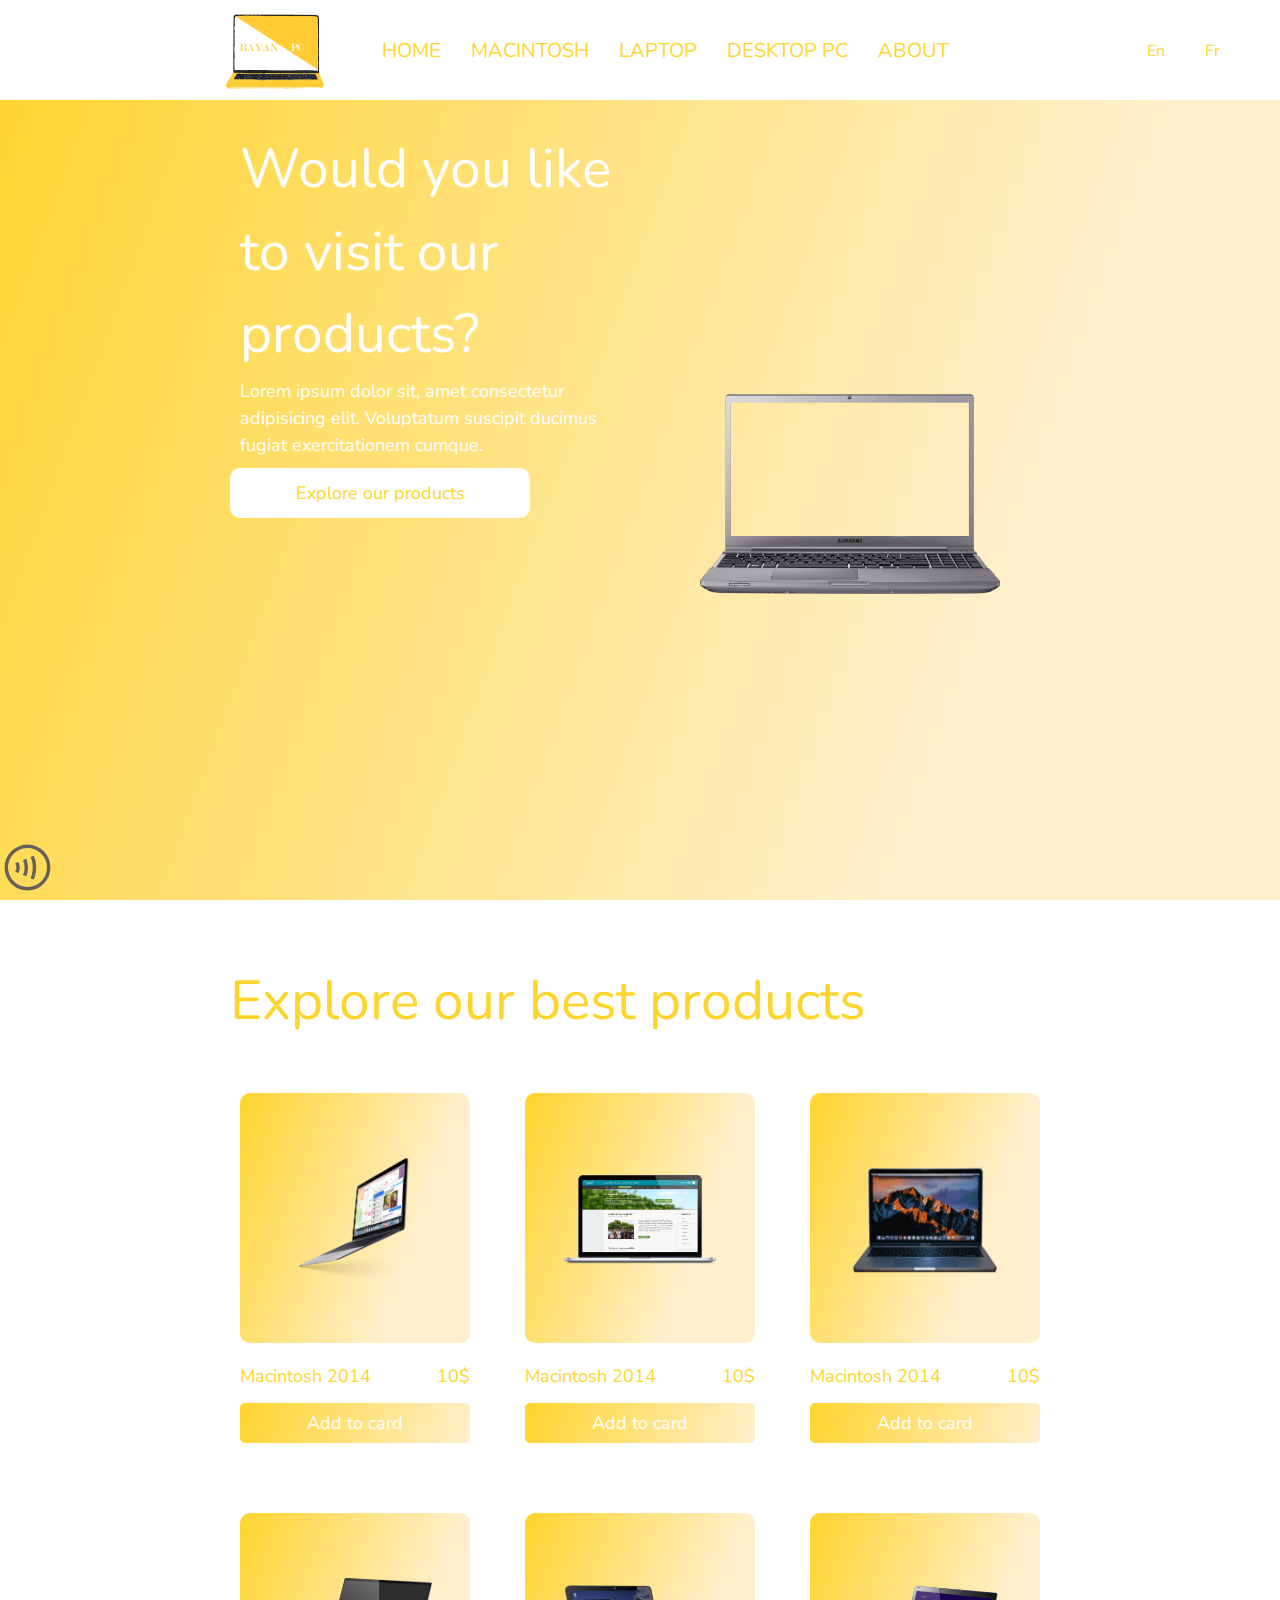
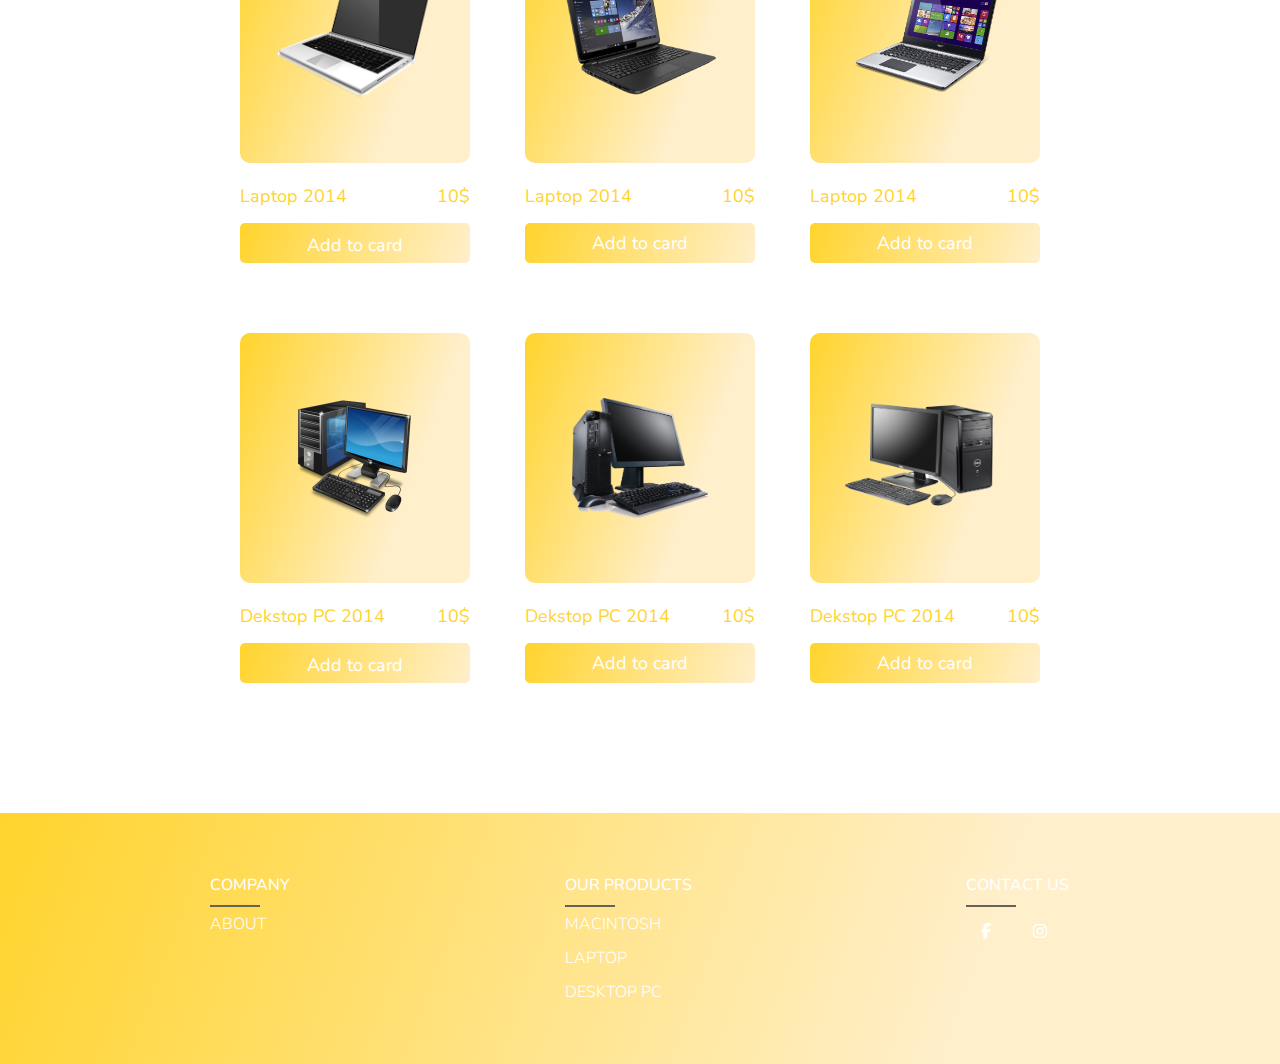
<file: index.html>
<!DOCTYPE html>
<html lang="en">
  <head>
    <meta charset="UTF-8" />
    <meta http-equiv="X-UA-Compatible" content="IE=edge" />
    <meta name="viewport" content="width=device-width, initial-scale=1.0" />
    <link
      rel="stylesheet"
      href="https://cdnjs.cloudflare.com/ajax/libs/font-awesome/6.2.0/css/all.min.css"
    />
    <link rel="preconnect" href="https://fonts.googleapis.com" />
    <link rel="preconnect" href="https://fonts.gstatic.com" crossorigin />
    <link rel="stylesheet" href="https://fonts.googleapis.com/css2?family=Material+Symbols+Outlined:opsz,wght,FILL,GRAD@48,400,0,0" />

    <link rel="stylesheet" href="./style.css" />
    <link rel="stylesheet" href="./general.css" />
    <title>RAYAN IT</title>
  </head>
  <body>

    <div class="page-container">
      <!-- ****************************************
                      NAVBAR  
    **************************************** -->
      <nav>
        <div class="nav-container vw100">
          <div class="inner-nav grid center">
            <div class="logo grid center p10">
              <img src="./logo_rayan.png" alt="logo" />
            </div>
            <div class="nav-items grid center p10 ">
              <ul class="nav-ul gap30">
                <li class="nav-li small-text">
                  <a href="./index.html">HOME</a>
                </li>
                <li class="nav-li">
                  <a href="./pages/macintosh.html" target="_blank">MACINTOSH</a>
                </li>
                <li class="nav-li">
                  <a href="./pages/laptop.html" target="_blank">LAPTOP</a>
                </li>
                <li class="nav-li">
                  <a href="./pages/pc_de_bureau.html " target="_blank"
                    >DESKTOP PC</a
                  >
                </li>
                <li class="nav-li">
                  <a href="./pages/about.html " target="_blank">ABOUT</a>
                </li>
              </ul>
              <div class="languages text-center flex space-between gap20 p10">
                <div id="en" class="grid pointer p10">En</div>
                <div id="fr" class="grid pointer p10">Fr</div>
              </div>
            </div>
          </div>
        </div>
      </nav>

      <!-- ****************************************
                      NAVBAR-MOBILE
            ********************************************** -->
      <div class="nav-mobile p10 flex space-between">
        <div class="logo-mobile p10">
          <img src="./logo_rayan.png" alt="logo" />
        </div>
        <div class="flex space-between menu p10">
          <i id="ham-butt" class="fa-solid fa-bars ham"></i>
          <div class="menu-items text-center grid">
            <div class="MACINTOSH">MACINTOSH</div>
            <div class="LAPTOP">LAPTOP</div>
            <div class="PC DE BUREAU">PC DE BUREAU</div>
            <div class="MACINTOSH">ABOUT</div>
          </div>
          <div id="exit">
            <i class="fa-regular fa-circle-xmark big-text exit text-black"></i>
          </div>
        </div>
      </div>

      <!-- ****************************************
                      HEADER
            ********************************************** -->
      <div class="grid header p10">
        <div class="grid header-container p10">
          <div class="grid header-description p10">
            <div class="grid very-big-text text-white p10">
              Would you like to visit our products?
            </div>
            <div class="grid p10 text-white big-text">
              Lorem ipsum dolor sit, amet consectetur adipisicing elit.
              Voluptatum suscipit ducimus fugiat exercitationem cumque.
            </div>
            <div class="grid header-button center pointer">
              <a href="#linker"
                ><button
                  id="header-butt"
                  class="text-yellow big-text pointer p10"
                >
                  Explore our products
                </button></a
              >
            </div>
          </div>
          <div class="grid center header-img">
            <img src="./laptop.png" alt="" />
          </div>
        </div>
      </div>
      <!-- ****************************************
                      HEADER-MOBILE
            ********************************************** -->
      <div class="grid header-mobile p10">
        <div class="grid header-mobile-container p10">
          <!-- <div class="grid center header-img">
            <img src="./laptop.png" alt="" />
          </div> -->
          <div class="grid header-mobile-description p10">
            <div class="grid text-yellow p10" style="font-size: 45px">
              Would you like to visit our products?
            </div>
            <div class="grid p10 text-yellow">
              Lorem ipsum dolor sit, amet consectetur adipisicing elit.
              Voluptatum suscipit ducimus fugiat exercitationem cumque.
            </div>
            <div class="grid header-button-mobile p10 pointer center">
              <a href="#linker"
                ><button
                  id="header-butt"
                  class="text-white big-text pointer p10"
                >
                Explore our products
                </button></a
              >
            </div>
          </div>
        </div>
      </div>
      <!-- ****************************************
                      MAIN-CONTAINER
            ********************************************** -->

      
      <div id="linker" class="main-container grid p10">
        <div class="grid main-container-products p10 gap20">
          <div class="flex space-between">
          <div
            id="main-container-title"
            class="very-big-text text-yellow p10 center text-center">
            Explore our best products
          </div>


          </div>

    
        <div class="mac p10 flex space-between">
          <div class="grid product-box-container p10">
            <div class="grid product-box p10 center p10">
              <img src="./img/mac1.png" alt="" />
            </div>
            <div class="grid product-box-footer text-yellow big-text">
              <div class="flex space-between pt20">
                <div class="title grid flex"><p3>Macintosh 2014</p3></div>
            
                <div class=" flex"><p>10$</p></div>
              </div>
              <div class="grid add-button text-white">
                <button id="add-butt" class="big-text pointer white">
                  Add to card
                </button>
              
              </div>
            </div>
          </div>
          <div class="grid product-box-container p10">
            <div class="grid product-box p10 center p10">
              <img src="./img/mac2.png" alt="" />
            </div>
            <div class="grid product-box-footer text-yellow big-text">
              <div class="flex space-between pt20">
                <div class="flex">Macintosh 2014</div>
                <div class="flex">10$</div>
              </div>
              <div class="grid add-button text-white">
                <button id="add-butt" class="big-text pointer white">
                  Add to card
                </button>
              </div>
            </div>
          </div>
          <div class="grid product-box-container p10">
            <div class="grid product-box p10 center p10">
              <img src="./img/mac3.png" alt="" />
            </div>
            <div class="grid product-box-footer text-yellow big-text">
              <div class="flex space-between pt20">
                <div class="flex">Macintosh 2014</div>
                <div class="flex">10$</div>
              </div>
              <div class="grid add-button text-white">
                <button id="add-butt" class="big-text pointer white">
                  Add to card
                </button>
              </div>
            </div>
          </div>
        </div>
        <div class="laptop p10 flex space-between">
          <div class="grid product-box-container p10">
            <div class="grid product-box p10 center p10">
              <img src="./img/laptop1.png" alt="" />
            </div>
            <div class="grid product-box-footer text-yellow big-text">
              <div class="flex space-between pt20 w100">
                <div class="flex">Laptop 2014</div>
                <div class="flex">10$</div>
              </div>
              <div class="grid add-button text-white p10">
                <button id="add-butt" class="big-text pointer white">
                  Add to card
                </button>
              </div>
            </div>
          </div>

          <div class="grid product-box-container p10">
            <div class="grid product-box p10 center p10">
              <img src="./img/laptop2.png" alt="" />
            </div>
            <div class="grid product-box-footer text-yellow big-text">
              <div class="flex space-between pt20">
                <div class="flex">Laptop 2014</div>
                <div class="flex">10$</div>
              </div>
              <div class="grid add-button text-white">
                <button id="add-butt" class="big-text pointer white">
                  Add to card
                </button>
              </div>
            </div>
          </div>
          <div class="grid product-box-container p10">
            <div class="grid product-box p10 center p10">
              <img src="./img/laptop3.png" alt="" />
            </div>
            <div class="grid product-box-footer text-yellow big-text">
              <div class="flex space-between pt20">
                <div class="flex">Laptop 2014</div>
                <div class="flex">10$</div>
              </div>
              <div class="grid add-button text-white">
                <button id="add-butt" class="big-text pointer white">
                  Add to card
                </button>
              </div>
            </div>
          </div>
        </div>
        <div class="dekstop_pc p10 flex space-between">
          <div class="grid product-box-container p10">
            <div class="grid product-box p10 center p10">
              <img src="./img/desktop1.png" alt="" />
            </div>
            <div class="grid product-box-footer text-yellow big-text">
              <div class="flex space-between pt20 w100">
                <div class="flex">Dekstop PC 2014</div>
                <div class="flex">10$</div>
              </div>
              <div class="grid add-button text-white p10">
                <button id="add-butt" class="big-text pointer white">
                  Add to card
                </button>
              </div>
            </div>
          </div>

          <div class="grid product-box-container p10">
            <div class="grid product-box p10 center p10">
              <img src="./img/desktop2.png" alt="" />
            </div>
            <div class="grid product-box-footer text-yellow big-text">
              <div class="flex space-between pt20">
                <div class="flex">Dekstop PC 2014</div>
                <div class="flex">10$</div>
              </div>
              <div class="grid add-button text-white">
                <button id="add-butt" class="big-text pointer white">
                  Add to card
                </button>
              </div>
            </div>
          </div>
          <div class="grid product-box-container p10">
            <div class="grid product-box p10 center p10">
              <img src="./img/desktop3.png" alt="" />
            </div>
            <div class="grid product-box-footer text-yellow big-text">
              <div class="flex space-between pt20">
                <div class="flex">Dekstop PC 2014</div>
                <div class="flex">10$</div>
              </div>
              <div class="grid add-button text-white">
                <button id="add-butt" class="big-text pointer white">
                  Add to card
                </button>
              </div>
            </div>
          </div>
        </div>
        <div class="grid lap p10"></div>
        <div class="grid desk-pc p10"></div>
      </div>
    </div>
    
    <!-- ****************************************
                      FOOTER
            ********************************************** -->
    <footer class="grid footer">
      <div class="grid footer-container">
        <div class="flex space-between">
          <div class="footer-col">
            <h4>COMPANY</h4>
            <ul>
              <li><a href="../pages/about.html" target="_blank">ABOUT</a></li>
            </ul>
          </div>
          <div class="footer-col">
            <h4>OUR PRODUCTS</h4>
            <ul>
              <li>
                <a href="../pages/macintosh.html" target="_blank">MACINTOSH</a>
              </li>

              <li><a href="../pages/laptop.html" target="_blank">LAPTOP</a></li>
              <li>
                <a href="../pages/pc_de_bureau.html" target="_blank"
                  >DESKTOP PC</a
                >
              </li>
            </ul>
          </div>
          <div class="footer-col">
            <h4>CONTACT US</h4>
            <div class="social-links">
              <a href="#"><i class="fab fa-facebook-f"></i></a>

              <a href="#"><i class="fab fa-instagram"></i></a>
            </div>
          </div>
        </div>
      </div>
    </footer>
    <div class="card-button">
      <span class="material-symbols-outlined very-big-text text-gray">
        contactless
        </span>
       
        </div>
        <div class="contact-box gap10 ">

          <div class="flex space-between p10 center">
          Phone: +213540524493
          <div >
            <span id="exit-card" class="material-symbols-outlined pointer">
              disabled_by_default
              </span>
          </div>
          </div>
          <div class="p10 center">
          Email: rayanbencherif25@gmail.com
          </div>
        <div id="overly" class="vw100 vh100"></div>
    </div>
    
    <script src="https://cdnjs.cloudflare.com/ajax/libs/jquery/3.5.1/jquery.js"></script>
    <script src="./main.js"></script>
  </body>
</html>
</file>
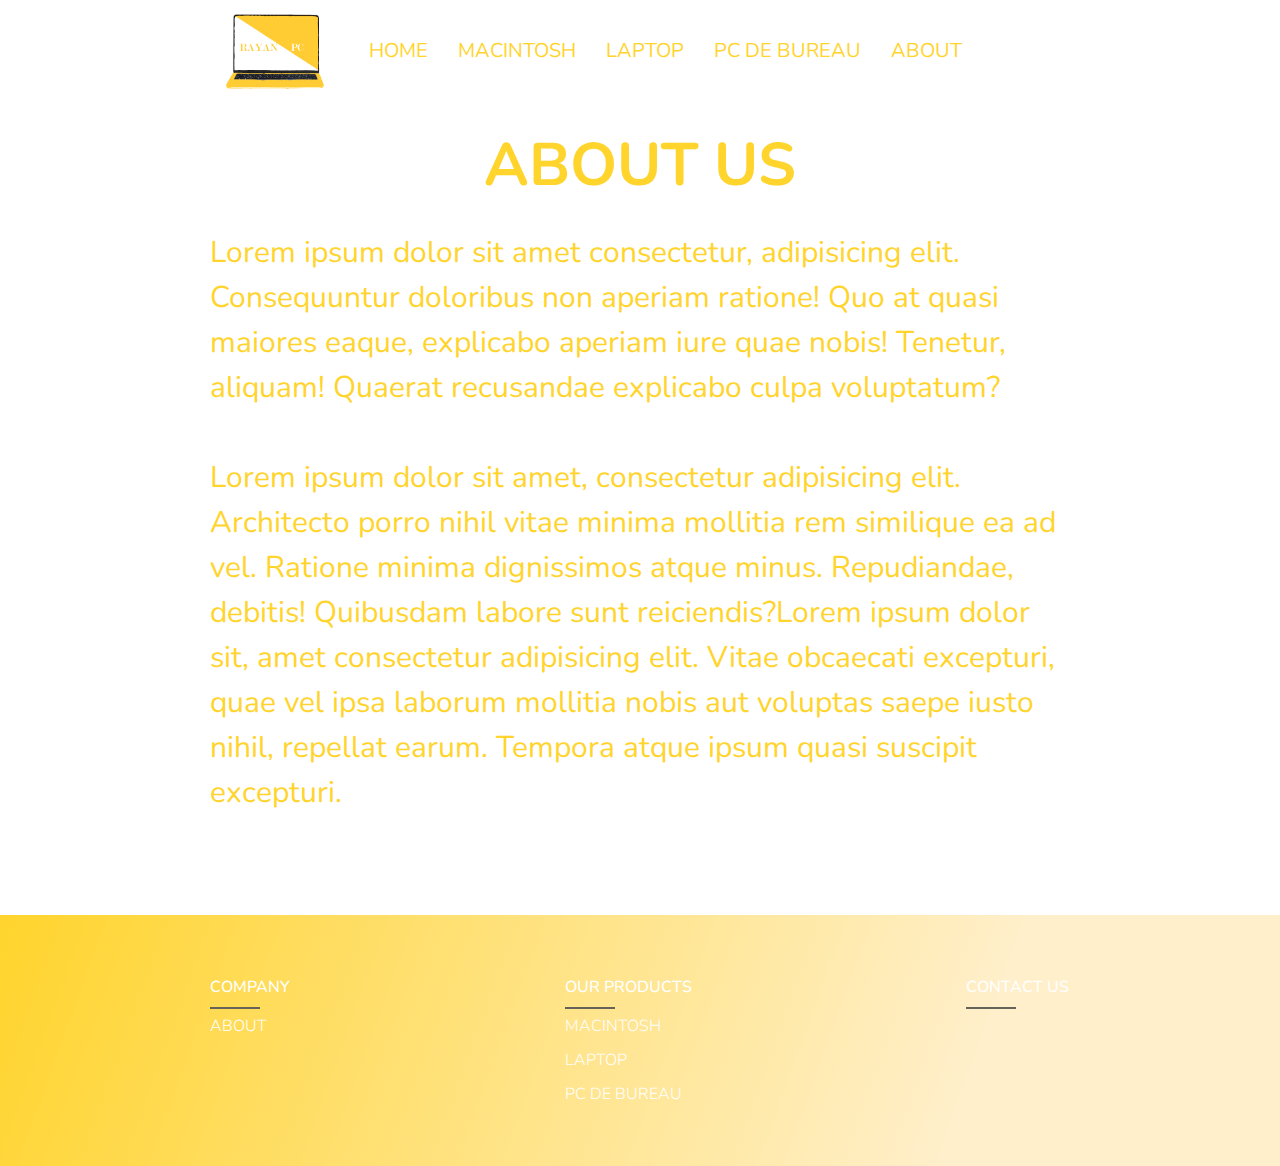
<file: pages/about.html>
<!DOCTYPE html>
<html lang="en">
  <head>
    <meta charset="UTF-8" />
    <meta http-equiv="X-UA-Compatible" content="IE=edge" />
    <meta name="viewport" content="width=device-width, initial-scale=1.0" />
    <link rel="stylesheet" href="../style.css" />
    <link rel="stylesheet" href="../general.css" />
    <title>Document</title>
  </head>
  <body>
    <nav id="about-nav">
      <div class="nav-container vw100">
        <div class="inner-nav grid center">
          <div class="logo grid center p10">
            <img src="../logo_rayan.png" alt="logo" />
          </div>
          <div class="nav-items grid center p10">
            <ul class="nav-ul gap30">
              <li class="nav-li small-text">
                <a href="../index.html">HOME</a>
              </li>
              <li class="nav-li">
                <a href="../pages/macintosh.html  " target="_blank"
                  >MACINTOSH</a
                >
              </li>
              <li class="nav-li">
                <a href="../pages/laptop.html" target="_blank">LAPTOP</a>
              </li>
              <li class="nav-li">
                <a href="../pages/pc_de_bureau.html" target="_blank"
                  >PC DE BUREAU</a
                >
              </li>
              <li class="nav-li">
                <a href="../pages/about.html" target="_blank">ABOUT</a>
              </li>
            </ul>
          </div>
        </div>
      </div>
    </nav>
    <div class="about-text">
      <h1 class="abut">ABOUT US</h1>
      <p class="pp">
        Lorem ipsum dolor sit amet consectetur, adipisicing elit. Consequuntur
        doloribus non aperiam ratione! Quo at quasi maiores eaque, explicabo
        aperiam iure quae nobis! Tenetur, aliquam! Quaerat recusandae explicabo
        culpa voluptatum?
        <br />
        <br />
        Lorem ipsum dolor sit amet, consectetur adipisicing elit. Architecto
        porro nihil vitae minima mollitia rem similique ea ad vel. Ratione
        minima dignissimos atque minus. Repudiandae, debitis! Quibusdam labore
        sunt reiciendis?Lorem ipsum dolor sit, amet consectetur adipisicing
        elit. Vitae obcaecati excepturi, quae vel ipsa laborum mollitia nobis
        aut voluptas saepe iusto nihil, repellat earum. Tempora atque ipsum
        quasi suscipit excepturi.
      </p>
    </div>
    <footer class="grid footer">
      <div class="grid footer-container">
        <div class="flex space-between">
          <div class="footer-col">
            <h4>COMPANY</h4>
            <ul>
              <li><a href="../pages/about.html" target="_blank">ABOUT</a></li>
            </ul>
          </div>
          <div class="footer-col">
            <h4>OUR PRODUCTS</h4>
            <ul>
              <li>
                <a href="../pages/macintosh.html" target="_blank">MACINTOSH</a>
              </li>

              <li><a href="../pages/laptop.html" target="_blank">LAPTOP</a></li>
              <li>
                <a href="../pages/pc_de_bureau.html" target="_blank"
                  >PC DE BUREAU</a
                >
              </li>
            </ul>
          </div>
          <div class="footer-col">
            <h4>CONTACT US</h4>
            <div class="social-links">
              <a href="#"><i class="fab fa-facebook-f"></i></a>

              <a href="#"><i class="fab fa-instagram"></i></a>
            </div>
          </div>
        </div>
      </div>
    </footer>
  </body>
</html>
</file>
<file: style.css>
@import url("https://fonts.googleapis.com/css2?family=Montserrat:wght@400;600;800&family=Nunito&display=swap");
* {
  margin: 0;
  padding: 0;
  -webkit-appearance: none;
  text-decoration: none;
  font-weight: 0;
  box-sizing: border-box;
  font-family: "Nunito", sans-serif;
}
.page-container {
  grid-template: 100px 1fr 1fr 50px / 1fr;
}
.mac-container {
  grid-template: 100px 1fr 500px / 1fr;
}

.nav-mobile {
  display: none !important;
}
#about-nav #nav-mac {
  position: static;
}
#nav-mac {
  position: static;
}
nav {
  background-color: white;
  width: 100vw;
  display: grid;
  place-items: center;
  position: fixed;
}

.nav-container {
  max-width: 100vw;
  max-height: 100px;
}
.inner-nav {
  grid-template-columns: 150px 1fr 100px;
  margin: 0 200px;
}
.languages {
  position: absolute;
  right: 40px;
}
#en {
  color: #ffd42d;
}
#en:hover {
  color: #646259;
  border-bottom: 1px solid #646259;
}
#fr {
  color: #ffd42d;
}
#fr:hover {
  color: #646259;
  border-bottom: 1px solid #646259;
}
.logo img {
  width: 80%;
}
.my-icon {
  color: #ffd42d;
  font-size: 40px;
}
.nav-ul {
  display: flex;
  justify-content: space-between;
}

.nav-li {
  list-style: none;
}

.nav-li a {
  color: #ffd42d;
  text-decoration: none;
  font-size: 20px;
}
.nav-li a:hover {
  color: #646259;
  border-bottom: 1px solid #646259;
}

.header {
  background: rgb(255, 212, 45);
  background: linear-gradient(110deg, rgba(255, 212, 45, 1) 0%, #ffefca 75%);
  height: 100vh;
}
.header-container {
  grid-template-columns: 1fr 1fr;
  margin: 0 200px;
  margin-top: 7%;
}
.header-description {
  grid-template-rows: 250px 100px 80px;
}
.header-button {
  width: 300px;
  height: 50px;
  border-radius: 10px;
  background-color: white;
}
#header-butt {
  background-color: transparent;
}
.header-button:active {
  background-color: #646259;
}

.header-img img {
  height: 200px;
}

.main-container {
  margin-top: 30px;
}
.main-container-products {
  margin: 0 200px;
  gap: 100px;
}
.main-container-products-mac {
  grid-template-rows: 100px 2fr 2fr;
}

.mac {
  height: 400px;
}

.mac-macintosh {
  grid-template-columns: 1fr 1fr 1fr;
}
.laptop {
  height: 400px;
}
.dekstop_pc {
  height: 400px;
}

.product-box-container {
  width: 250px;
  height: 300px;
}
.product-box {
  background: rgb(255, 212, 45);
  background: linear-gradient(110deg, rgba(255, 212, 45, 1) 0%, #ffefca 70%);
  border-radius: 10px;
  height: 250px;
}
.product-box-footer {
  grid-template-rows: 60px 60px;
}

.product-box-container img {
  height: 120px;
}
.add-button {
  width: 100%;
  height: 40px;
  border-radius: 5px;
  background: rgb(255, 212, 45);
  background: linear-gradient(110deg, rgba(255, 212, 45, 1) 0%, #ffefca 99%);
}
#add-butt {
  background-color: transparent;
  color: white;
}
.add-button:active {
  background-color: #646259;
}
#overly {
  display: none;
  background-color: #ffd42d;
  position: absolute;
}
#exit {
  display: none !important;
}
.header-mobile {
  display: none !important;
}
/* ******************************************************
**************************RESPONSIVE******************
****************************************************** */
@media only screen and (max-width: 850px) {
  nav {
    display: none;
  }
  .nav-mobile {
    display: grid !important;
    height: 100px;
    width: 100vw;
    background-color: rgb(255, 255, 255);
    z-index: 900 !important;
  }
  .logo-mobile img {
    width: 20%;
  }
  .nav-mobile {
    display: flex !important;
    justify-content: space-between !important;
  }
  .menu-items {
    display: none !important;
    position: absolute;
    top: 200px;
    right: 110px;
    color: white;
    gap: 50px;
  }
  .header {
    display: none !important;
  }
  .header-mobile {
    display: block !important;
  }
  .header-mobile-container {
    grid-template: 1fr / 1fr;
  }

  .header-button-mobile {
    max-width: 250px;
    height: 60px;
    border-radius: 10px;
    background-color: #ffd42d;
  }
  #main-container-title {
    font-size: 25px;
  }
  .main-container {
    margin: 0;
    width: 100%;
  }
  .main-container-products {
    margin: 0;
  }

  .product-box-container {
    display: flex;
    overflow-x: scroll;
    overflow-y: hidden;
    width: 100vw;
    padding-left: 50px;
  }

  .product-box-container::-webkit-scrollbar {
    width: 10px;
  }
}

body {
  line-height: 1.5;
  font-family: "Poppins", sans-serif;
}

.footer-container {
  margin: 0 200px;
  padding: 10px;
}

ul {
  list-style: none;
}
.footer {
  background: linear-gradient(110deg, rgba(255, 212, 45, 1) 0%, #ffefca 75%);
  padding: 50px 0;
}

.footer-col h4 {
  font-size: 16px;
  color: #ffffff;
  text-transform: capitalize;
  margin-bottom: 15px;
  font-weight: 500;
  position: relative;
}
.footer-col h4::before {
  content: "";
  position: absolute;
  left: 0;
  bottom: -10px;
  background-color: #646259;
  height: 2px;
  box-sizing: border-box;
  width: 50px;
}

.footer-col ul li:not(:last-child) {
  margin-bottom: 10px;
}
.footer-col ul li a {
  font-size: 16px;
  text-transform: capitalize;
  color: #646259;
  text-decoration: none;
  font-weight: 300;
  color: white;
  display: block;
  transition: all 0.3s ease;
}
.footer-col ul li a:hover {
  color: #646259;
  padding-left: 8px;
}
.footer-col .social-links a {
  display: inline-block;
  height: 40px;
  width: 40px;
  background-color: transparent;
  margin: 0 10px 10px 0;
  text-align: center;
  line-height: 40px;
  border-radius: 50%;
  color: #ffffff;
  transition: all 0.5s ease;
}
.footer-col .social-links a:hover {
  color: rgb(255, 212, 45);
  background-color: #ffffff;
}

/*responsive*/
@media (max-width: 767px) {
  .footer-col {
    width: 50%;
    margin-bottom: 30px;
  }
}
@media (max-width: 574px) {
  .footer-col {
    width: 100%;
  }
}
.about-text {
  color: #ffd42d;
  font-size: 30px;
  margin: 0 200px;
  padding: 0 10px;
}
.abut {
  display: flex;
  align-items: center;
  justify-content: center;
  padding-top: 120px;
  padding-bottom: 20px;
}
.pp {
  padding-bottom: 100px;
}

/***** modification cart butt ******/
.action-butt {
  background-color: rgb(255, 212, 45);
  border: none;
  padding: 10px;
  font-weight: 600;
  border-radius: 10px;
}
.action {
  display: flex;
  justify-content: space-between;
  align-items: center;
  font-weight: 600;
}

.card-button {
  color: #646259;
  height: 60px;
  width: 70px;
  border-radius: 50%;
  position: fixed;
  bottom: 0;
  left: 0;
  cursor: pointer;
  z-index: 100;
}

.contact-box {
  width: 300px;
  border-radius: 30px;
  background-color: white;
  height: 100px;
  position: fixed;
  bottom: 50px;
  left: 50px;
  display: none;
  z-index: 100;
}
#exit-card {
  text-align: right;
}

.card-button i {
  color: white;
  font-size: 30px;
  color: #ffd42d;
}
.cart-item {
  height: 70px;
  width: 98%;
  background-color: #f443366f;
  margin: auto;
  border-radius: 10px;
  display: flex;
  justify-content: space-around;
  align-items: center;
}
.explanation {
  position: absolute;
  background-color: rgb(255, 255, 255);
  right: 80px;
  padding: 10px;
  border-radius: 10px;
  color: rgb(255, 212, 45);
  display: none;
  width: 100px;
}

.modal {
  background-color: white;
  position: fixed;
  top: 120px;
  right: 30px;
  border-radius: 20px;
  box-shadow: 0px 0px 18px 2px rgba(0, 0, 0, 0.2);
  -webkit-box-shadow: 0px 0px 18px 2px rgba(0, 0, 0, 0.2);
  -moz-box-shadow: 0px 0px 18px 2px rgba(0, 0, 0, 0.2);
  overflow: hidden;
  transition: all 0.3s ease-in-out;
  z-index: 100;
}
.modal.active {
  padding-top: 10px;
  height: 70vh;
  width: 50vw;
}
</file>
<file: general.css>
@import url("https://fonts.googleapis.com/css2?family=Montserrat:wght@400;600;800&family=Nunito&display=swap");
* {
  margin: 0;
  padding: 0px;
  border: 0;
  -webkit-appearance: none;
  font-family: "Nunito", sans-serif;
  text-decoration: none;
}

/* ici on doit définir la grille, center les objets et définir les columns ainsi que les lignes */
.grid {
  display: grid;
}
.flex {
  display: flex;
}
.space-between {
  justify-content: space-between;
}
.gap5 {
  gap: 5px;
}
.gap10 {
  gap: 10px;
}
.gap20 {
  gap: 20px;
}
.gap30 {
  gap: 30px;
}
.gap50 {
  gap: 50px;
}
.h1 {
  display: grid;
  font-size: 55px !important;
}
.center {
  place-items: center;
}
.left {
  place-items: left;
}
.right {
  place-items: right;
}
.start {
  place-items: start;
}
.c2 {
  grid-template-columns: 1fr 1fr;
}
.c3 {
  grid-template-columns: 1fr 1fr 1fr;
}
.c4 {
  grid-template-columns: 1fr 1fr 1fr 1fr;
}
.c5 {
  grid-template-columns: 1fr 1fr 1fr 1fr 1fr;
}
.r2 {
  grid-template-rows: 1fr 1fr;
}
.r3 {
  grid-template-rows: 1fr 0.3fr 1fr;
}
.text-center {
  text-align: center;
}
.text-left {
  text-align: left;
}
.text-right {
  text-align: right;
}
@media screen and (min-width: 0px) and (max-width: 800px) {
  .c2 {
    grid-template-columns: 1fr;
  }
  .c3 {
    grid-template-columns: 1fr;
  }
  .c4 {
    grid-template-columns: 1fr;
  }
}
.small-text {
  font-size: 1px;
}
.big-text {
  font-size: 18px;
}
.very-big-text {
  font-size: 55px;
}
.text-underline {
  text-decoration: underline;
}
.inline-block {
  display: inline-block;
}

/* définir les types de couleurs */
.white {
  background-color: white;
}
.black {
  background-color: black;
}
.blue {
  background-color: rgb(10, 18, 237);
}
.yellow {
  background-color: #ffd42d;
}
.gray {
  background-color: #646259;
}
.dark-gray {
  background-color: rgb(83, 83, 83);
}
.red {
  background-color: #ff5a5f;
}

/* Text colors */
.text-white {
  color: white;
}
.text-black {
  color: black;
}
.text-blue {
  color: rgb(12, 26, 187);
}
.text-gray {
  color: #646259;
}
.text-red {
  color: rgb(239, 79, 79);
}
.text-yellow {
  color: #ffd42d;
}
.text-red {
  color: rgb(239, 79, 79);
}
.bold {
  font-weight: bold;
}

/* padding : 2 = up to bottom left to right; 4 = E precise more */
.p10 {
  padding: 10px;
}
.p20 {
  padding: 20px;
}
.p30 {
  padding: 30px;
}
.p40 {
  padding: 40px;
}

.pt10 {
  padding-top: 10px;
}
.pt20 {
  padding-top: 20px;
}
.pt30 {
  padding-top: 30px;
}
.pt40 {
  padding-top: 40px;
}
.pt50 {
  padding-top: 50px;
}
.pt60 {
  padding-top: 60px;
}

.pl10 {
  padding-left: 10px;
}
.pl20 {
  padding-left: 20px;
}
.pl30 {
  padding-left: 30px;
}
.pl40 {
  padding-left: 40px;
}
.pl50 {
  padding-left: 50px;
}
.pl60 {
  padding-left: 60px;
}
.pl70 {
  padding-left: 70px;
}
.pl80 {
  padding-left: 80px;
}

.pr20 {
  padding-right: 20px;
}
.pr30 {
  padding-right: 30px;
}
.pr40 {
  padding-right: 40px;
}
.prl50 {
  padding-right: 50px;
}
.pr60 {
  padding-right: 60px;
}
.pr70 {
  padding-right: 70px;
}

.plr30 {
  padding: 0px 30px 0px 30px;
}

/* margins */
.m10 {
  margin: 10px;
}
.m20 {
  margin: 20px;
}
.m30 {
  margin: 30px;
}
.m40 {
  margin: 40px;
}

/* Text characteristics */
.bold {
  font-weight: bold;
}

.w100 {
  width: 100%;
}
.h100 {
  height: 100%;
}
.h30 {
  height: 30%;
}
.h50 {
  height: 50%;
}
.vw100 {
  width: 100vw;
}
.vh100 {
  height: 100vh;
}

.shadow {
  box-shadow: 4px 4px 20px rgba(88, 88, 88, 0.549);
}

.radius30 {
  border-radius: 30px;
}
.pointer {
  cursor: pointer;
}
.br {
  border-right: solid 1px rgb(218, 218, 218);
}
.bl {
  border-left: solid 1px rgb(218, 218, 218);
}
.bt {
  border-top: solid 1px rgb(218, 218, 218);
}
.bb {
  border-bottom: solid 1px rgb(218, 218, 218);
}

.radius20 {
  border-radius: 20px;
}
.radius30 {
  border-radius: 30px;
}

.top0 {
  top: 0;
}
</file>
